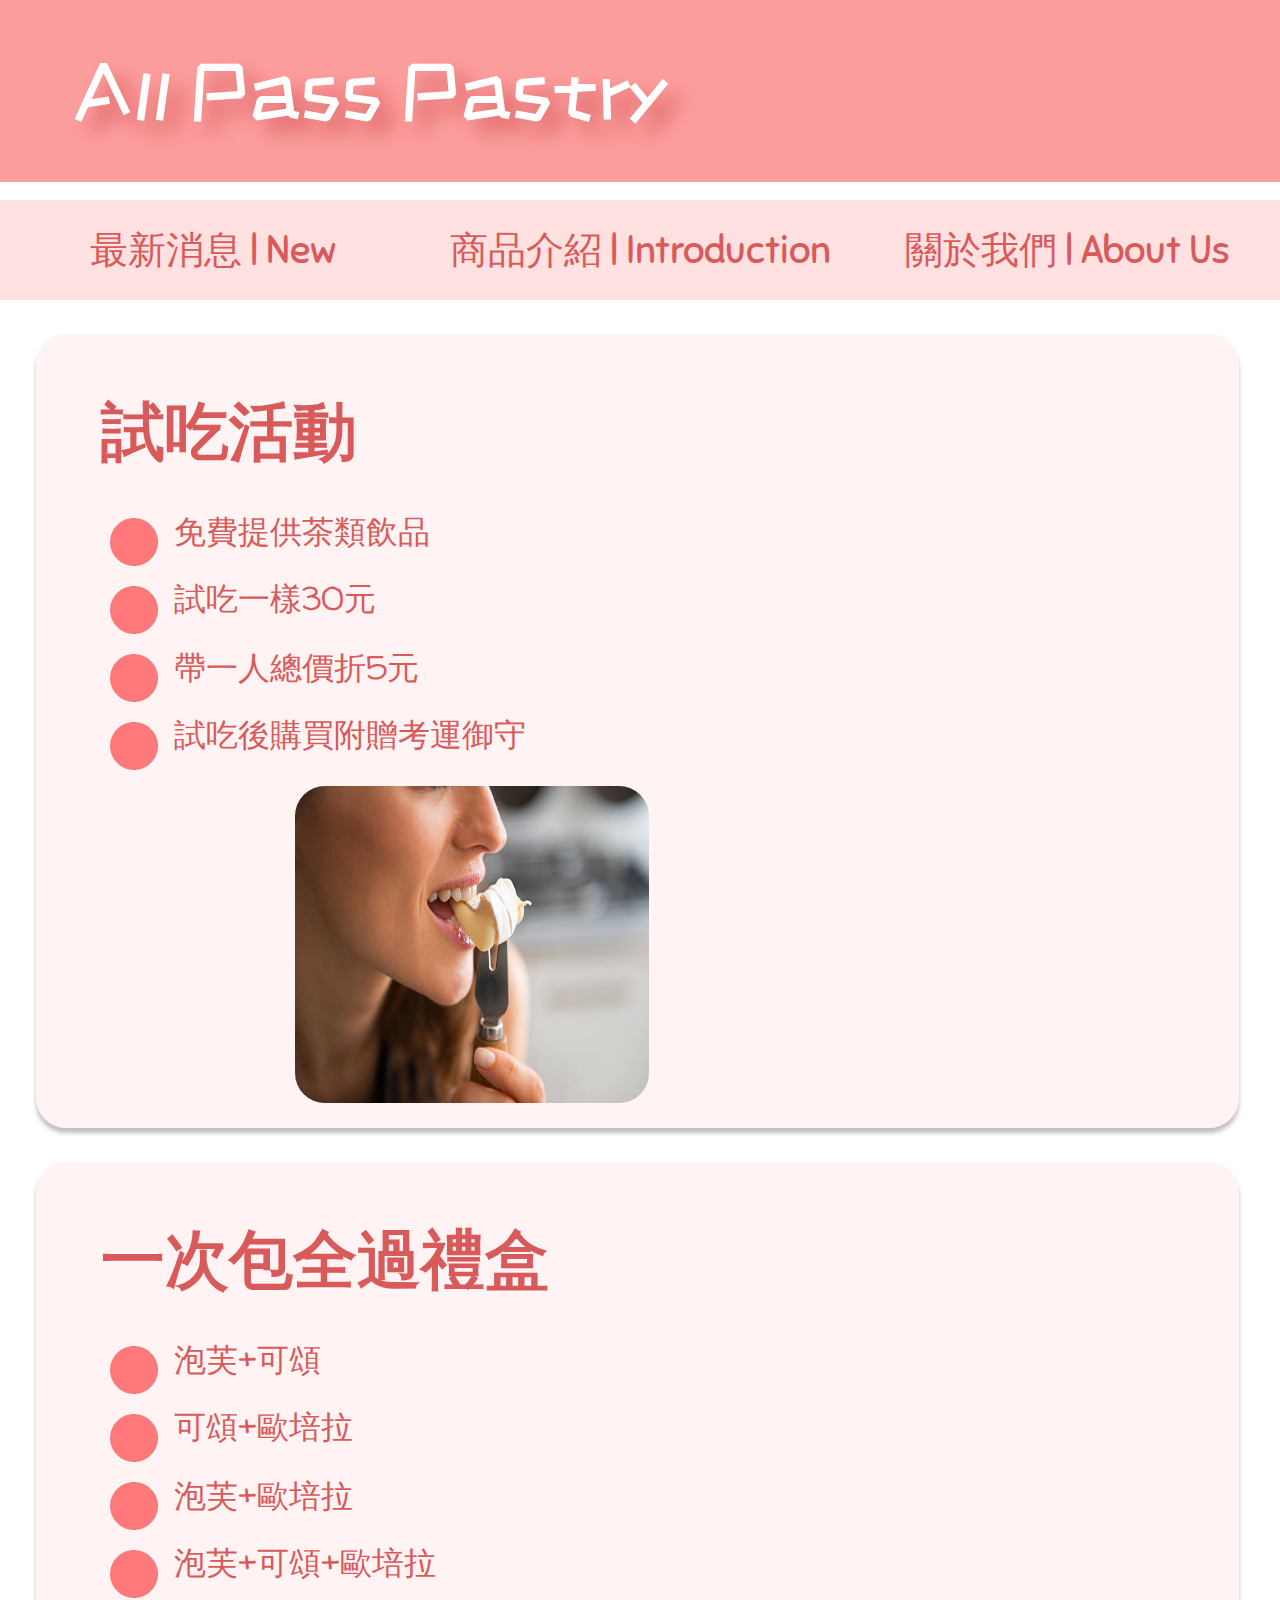
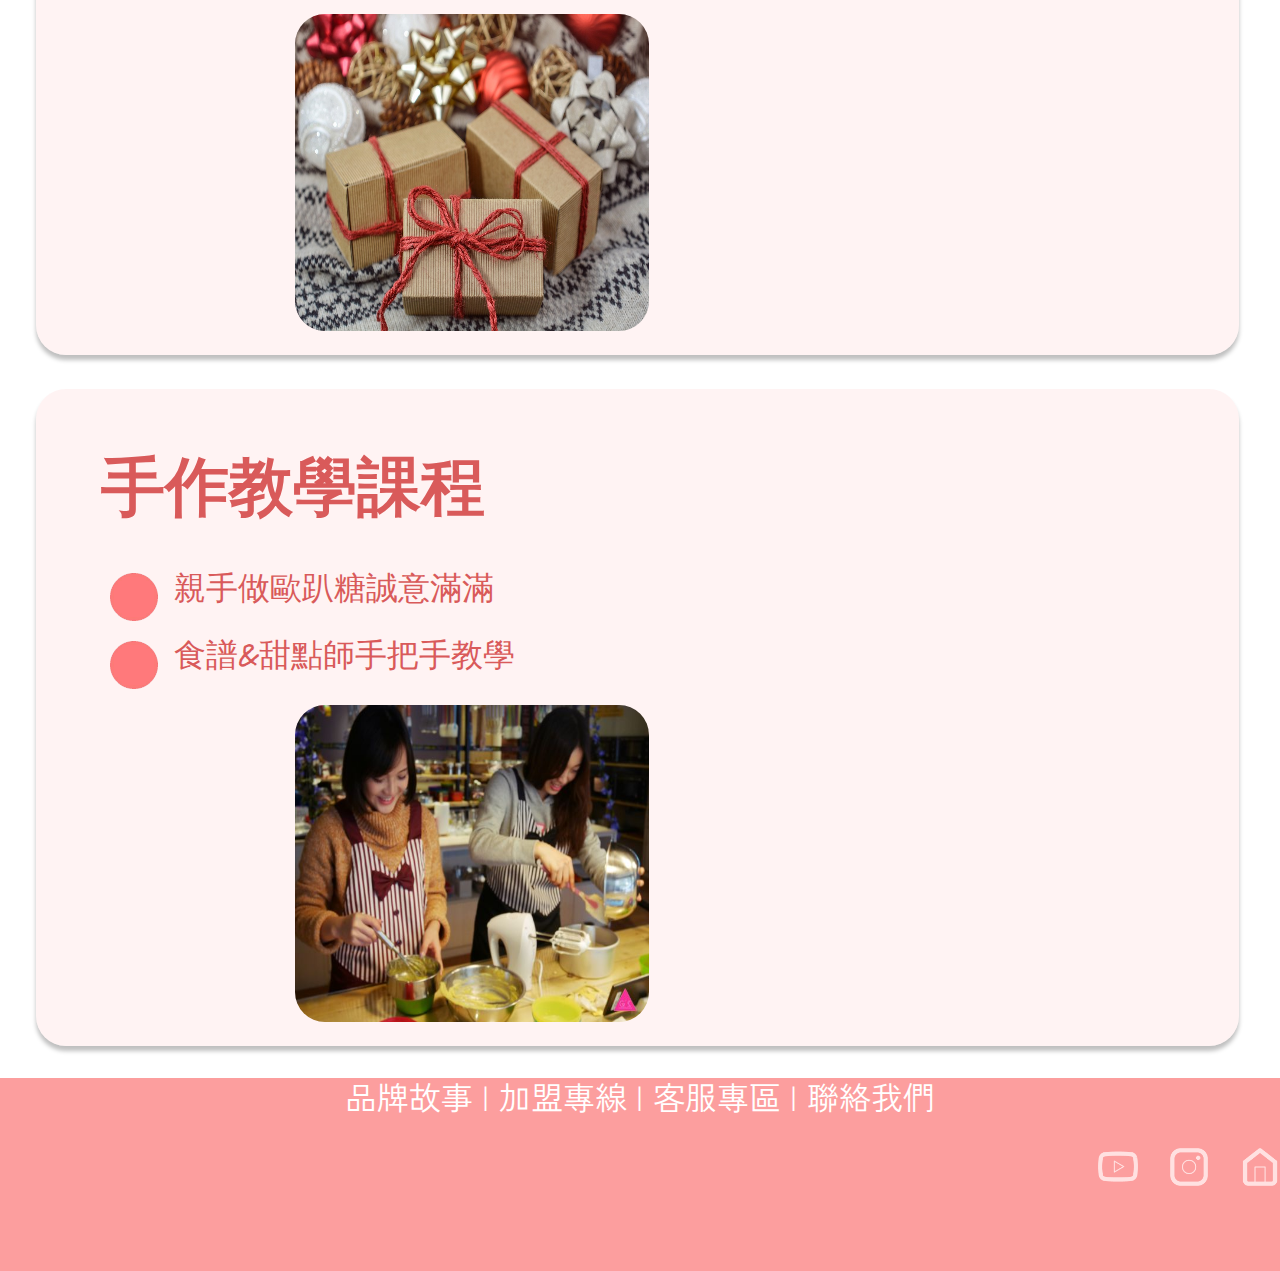
<file: index.html>
<!DOCTYPE html>
<html>
  <head>
    <meta charset="utf-8">
    <meta name="viewport" content="width=device-width, initial-scale=1.0">
    <title>All Pass Pastry</title>
    <link rel="stylesheet" href="css/normalize.css">
    <link rel="stylesheet" href="css/style.css">
    <link rel="preconnect" href="https://fonts.googleapis.com">
    <link rel="preconnect" href="https://fonts.gstatic.com" crossorigin>
    <link href="https://fonts.googleapis.com/css2?family=ZCOOL+KuaiLe&display=swap" rel="stylesheet">
    <link href="https://fonts.googleapis.com/css2?family=Sniglet:wght@400;800&display=swap" rel="stylesheet">
    <link href="https://fonts.googleapis.com/css2?family=Zen+Kaku+Gothic+Antique&display=swap" rel="stylesheet">
    <link href="https://fonts.googleapis.com/css2?family=Coda:wght@400;800&display=swap" rel="stylesheet">
    <link href="https://fonts.googleapis.com/css2?family=Walter+Turncoat&display=swap" rel="stylesheet">
    <link rel="icon" href="./favicon.ico">
  </head>

  <body>
    <header class="header">
      <h1 class="header-title">All Pass Pastry</h1>
    </header>
    <nav class="nav">
      <ul class="nav-list">
        <li class="nav-link">
          <a href="index.html" class="nav-item">最新消息 | New</a>
        </li>
        <li class="nav-link">
          <a href="introduction.html" class="nav-item">商品介紹 | Introduction</a>
        </li>
        <li class="nav-link">
          <a href="about.html" class="nav-item">關於我們 | About Us</a>
        </li>
      </ul>
    </nav>
    <div class="main">
      <div class="news-1-0">
        <div class="news-1">
          <div class="news-1-all">
            <h1 class="news-1-title">試吃活動</h1>
            <div class="news-1-1">
              <img src="./img/1730899163810.png">
              <p class="news-1-text">免費提供茶類飲品</p>
            </div>
            <div class="news-1-2">
              <img src="./img/1730899163810.png">
              <p class="news-1-2-text">試吃一樣30元</p>
            </div>
            <div class="news-1-3">
              <img src="./img/1730899163810.png">
              <p class="news-1-3-text">帶一人總價折5元</p>
            </div>
            <div class="news-1-4">
              <img src="./img/1730899163810.png">
              <p class="news-1-4-text">試吃後購買附贈考運御守</p>
            </div>
          </div>
          <div class="news-1-img">
            <img src="./img/0e1f6c060d6a28f7f1576391edd116e5.jpeg">
          </div>
        </div>
      </div>
      <div class="news-2-0">
        <div class="news-2">
          <div class="news-2-all">
            <h1 class="news-2-title">一次包全過禮盒</h1>
            <div class="news-2-1">
              <img src="./img/1730899163810.png">
              <p class="news-2-text">泡芙+可頌</p>
            </div>
            <div class="news-2-2">
              <img src="./img/1730899163810.png">
              <p class="news-2-2-text">可頌+歐培拉</p>
            </div>
            <div class="news-2-3">
              <img src="./img/1730899163810.png">
              <p class="news-2-3-text">泡芙+歐培拉</p>
            </div>
            <div class="news-2-4">
              <img src="./img/1730899163810.png">
              <p class="news-2-4-text">泡芙+可頌+歐培拉</p>
            </div>
          </div>
          <div class="news-2-img">
            <img src="./img/09fabe9e7a2f86e565070eab3c023cd2.jpeg">
          </div>
        </div>
      </div>
      <div class="news-3-0">
        <div class="news-3">
          <div class="news-3-all">
            <h1 class="news-3-title">手作教學課程</h1>
            <div class="news-3-1">
              <img src="./img/1730899163810.png">
              <p class="news-3-text">親手做歐趴糖誠意滿滿</p>
            </div>
            <div class="news-3-2">
              <img src="./img/1730899163810.png">
              <p class="news-3-2-text">食譜&甜點師手把手教學</p>
            </div>
          </div>
          <div class="news-3-img">
            <img src="./img/4cbd4b3e0605cf01198147a813c7e61c.jpeg">
          </div>
        </div>
      </div>
    </div>
    <footer class="footer">
      <p class="footer-list">品牌故事 | 加盟專線 | 客服專區 | 聯絡我們</p>
      <div class="footer-group">
        <div class="footer-yt">
          <img src="./img/youtube.png" alt="youtube"/>
        </div>
        <div class="footer-ig">
          <img src="./img/instagram.png" alt="instagram"/>
        </div>
        <div class="footer-home">
          <img src="./img/home.png" alt="home"/>
        </div>
      </div>
    </footer>
  </body>
</html>
</file>
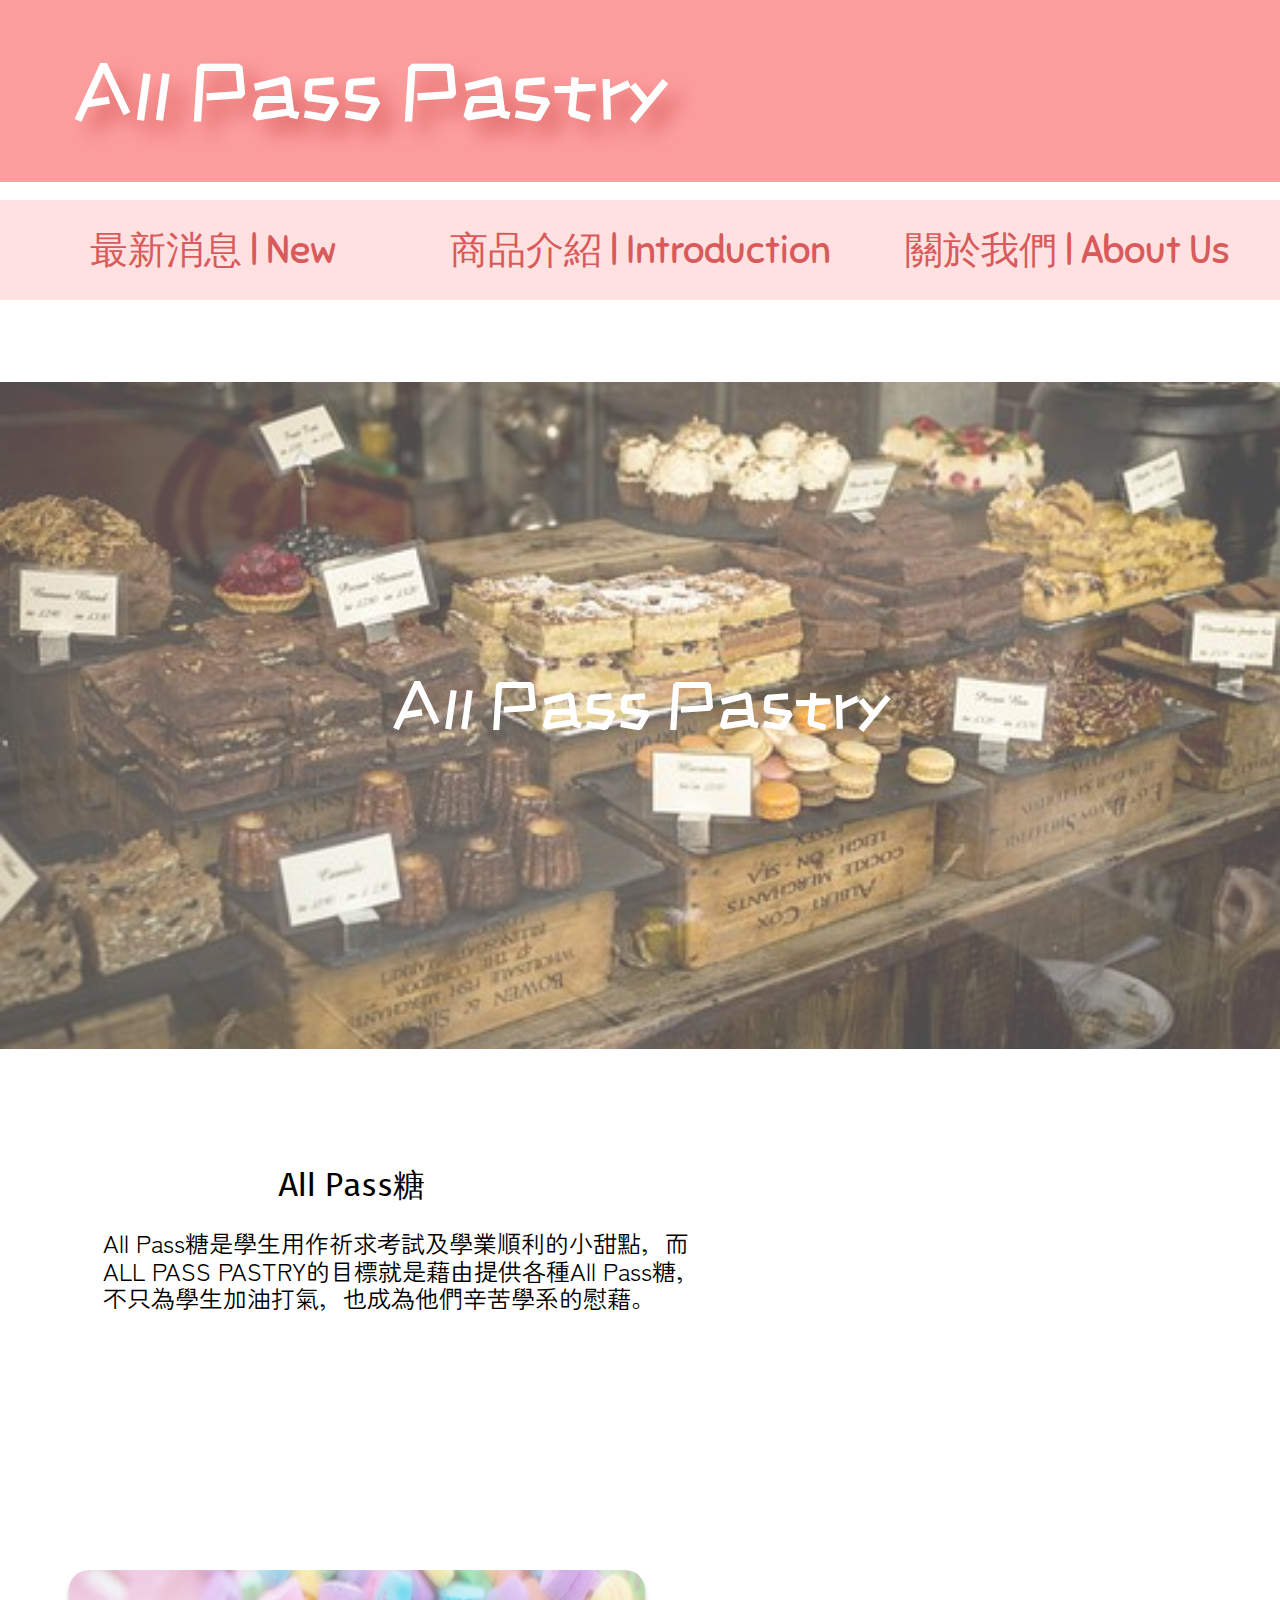
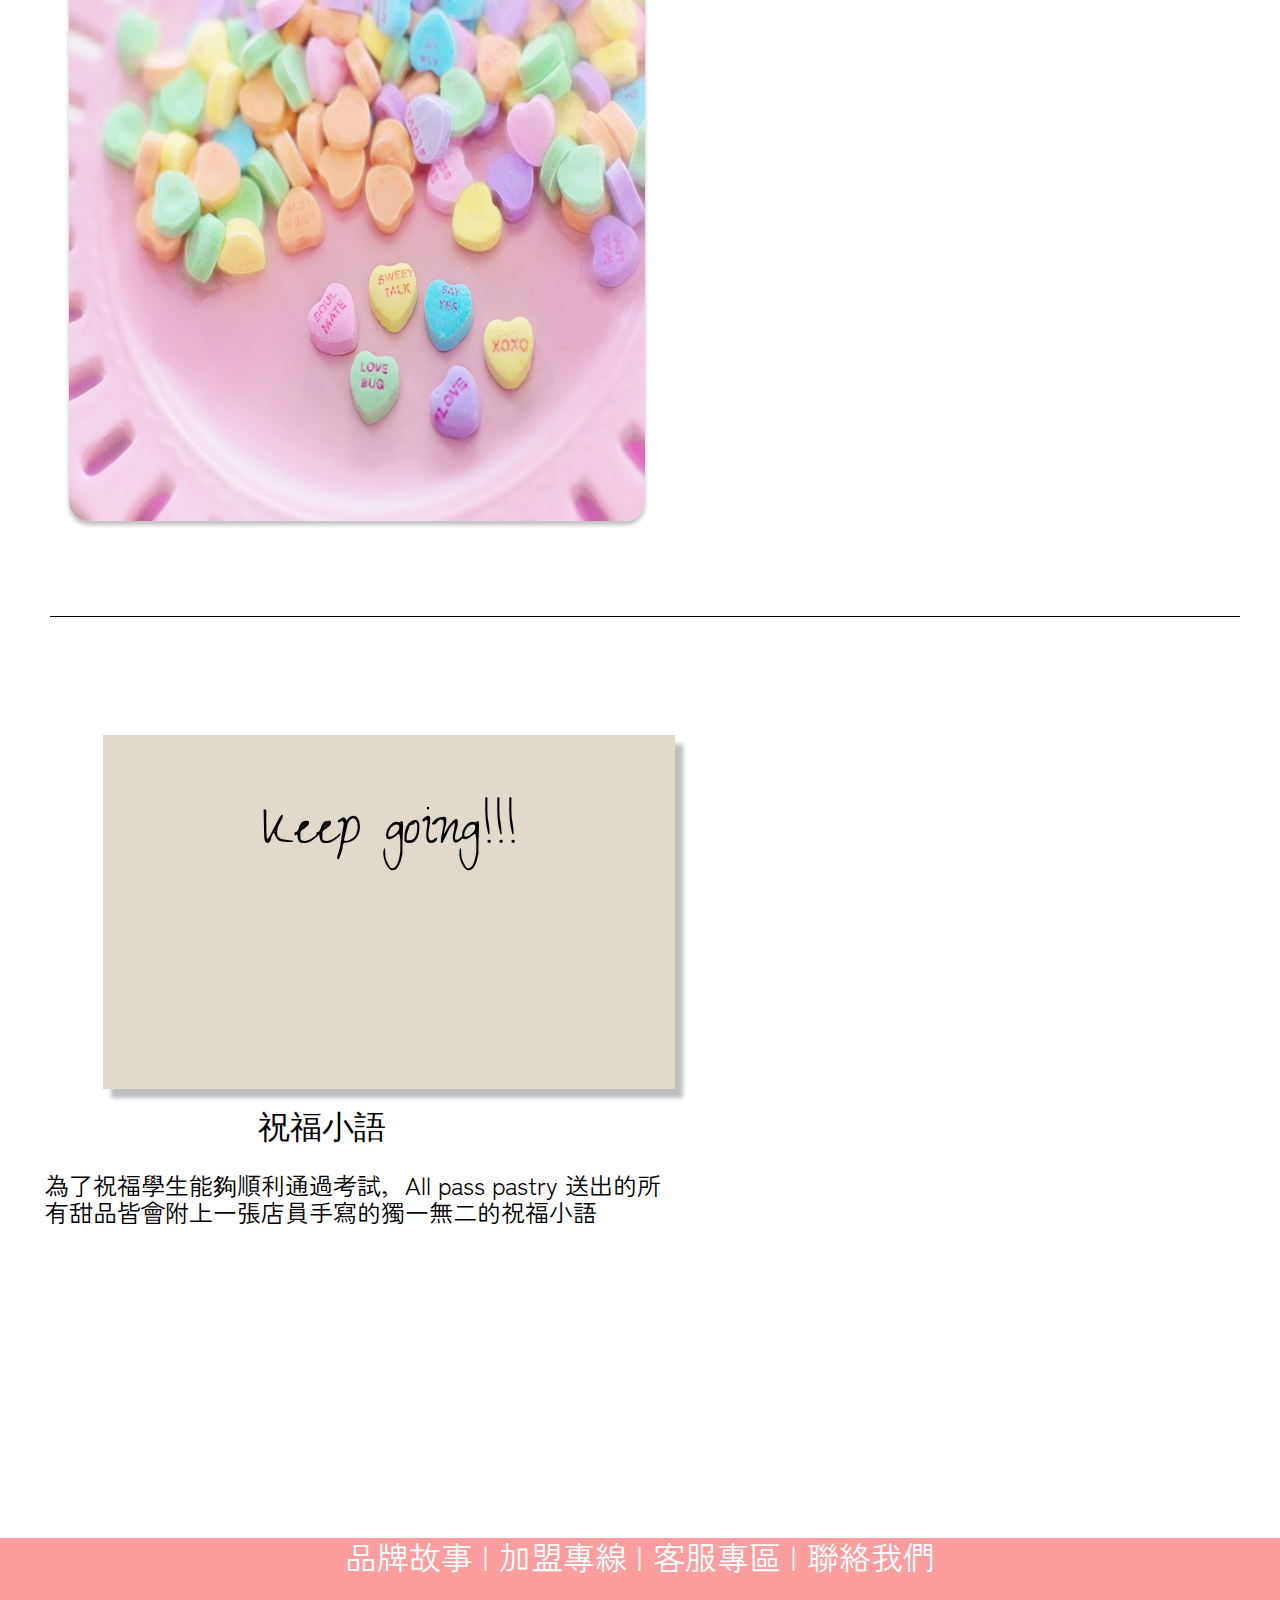
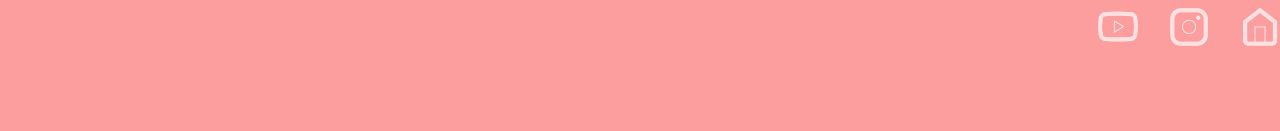
<file: about.html>
<!DOCTYPE html>
<html>
  <head>
    <meta charset="utf-8">
    <meta name="viewport" content="width=device-width, initial-scale=1.0">
    <title>All Pass Pastry</title>
    <link rel="stylesheet" href="css/normalize.css">
    <link rel="stylesheet" href="css/about.css">
    <link rel="preconnect" href="https://fonts.googleapis.com">
    <link rel="preconnect" href="https://fonts.gstatic.com" crossorigin>
    <link href="https://fonts.googleapis.com/css2?family=ZCOOL+KuaiLe&display=swap" rel="stylesheet">
    <link href="https://fonts.googleapis.com/css2?family=Sniglet:wght@400;800&display=swap" rel="stylesheet">
    <link href="https://fonts.googleapis.com/css2?family=Voces&display=swap" rel="stylesheet">
    <link href="https://fonts.googleapis.com/css2?family=Zen+Kaku+Gothic+Antique&display=swap" rel="stylesheet">
    <link href="https://fonts.googleapis.com/css2?family=Zeyada&display=swap" rel="stylesheet">
    <link rel="icon" href="./favicon.ico">
  </head>

  <body>
    <header class="header">
      <h1 class="header-title">All Pass Pastry</h1>
    </header>
    <nav class="nav">
      <ul class="nav-list">
        <li class="nav-link">
          <a href="index.html" class="nav-item">最新消息 | New</a>
        </li>
        <li class="nav-link">
          <a href="introduction.html" class="nav-item">商品介紹 | Introduction</a>
        </li>
        <li class="nav-link">
          <a href="about.html" class="nav-item">關於我們 | About Us</a>
        </li>
      </ul>
    </nav>
    <div class="main">
      <div class="about-1">
        <h1 class="about-1-title">All Pass Pastry</h1>
      </div>
      <div class="about-2">
        <div class="about-2-1">
          <h1 class="about-2-title">All Pass糖</h1>
        <p class="about-2-text">All Pass糖是學生用作祈求考試及學業順利的小甜點，而
          ALL PASS PASTRY的目標就是藉由提供各種All Pass糖，不只為學生加油打氣，也成為他們辛苦學系的慰藉。</p>
        </div>
        <div class="candy">
          <img src="./img/b64ecef826190594a65ea1b1d0b69777.jpeg">
        </div>
      </div>
      <p class="line"></p>
      <div class="about-3">
        <div class="about-3-1">
          <p class="about-3-1-text">Keep going!!!</p>
        </div>
        <div class="about-3-2">
          <h1 class="about-3-title">祝福小語</h1>
        <p class="about-3-text">為了祝福學生能夠順利通過考試，All pass pastry 送出的所有甜品皆會附上一張店員手寫的獨一無二的祝福小語</p>
        </div>
      </div>
    </div>
    <footer class="footer">
      <p class="footer-list">品牌故事 | 加盟專線 | 客服專區 | 聯絡我們</p>
      <div class="footer-group">
        <div class="footer-yt">
          <img src="./img/youtube.png" alt="youtube"/>
        </div>
        <div class="footer-ig">
          <img src="./img/instagram.png" alt="instagram"/>
        </div>
        <div class="footer-home">
          <img src="./img/home.png" alt="home"/>
        </div>
      </div>
    </footer>
  </body>
</html>
</file>
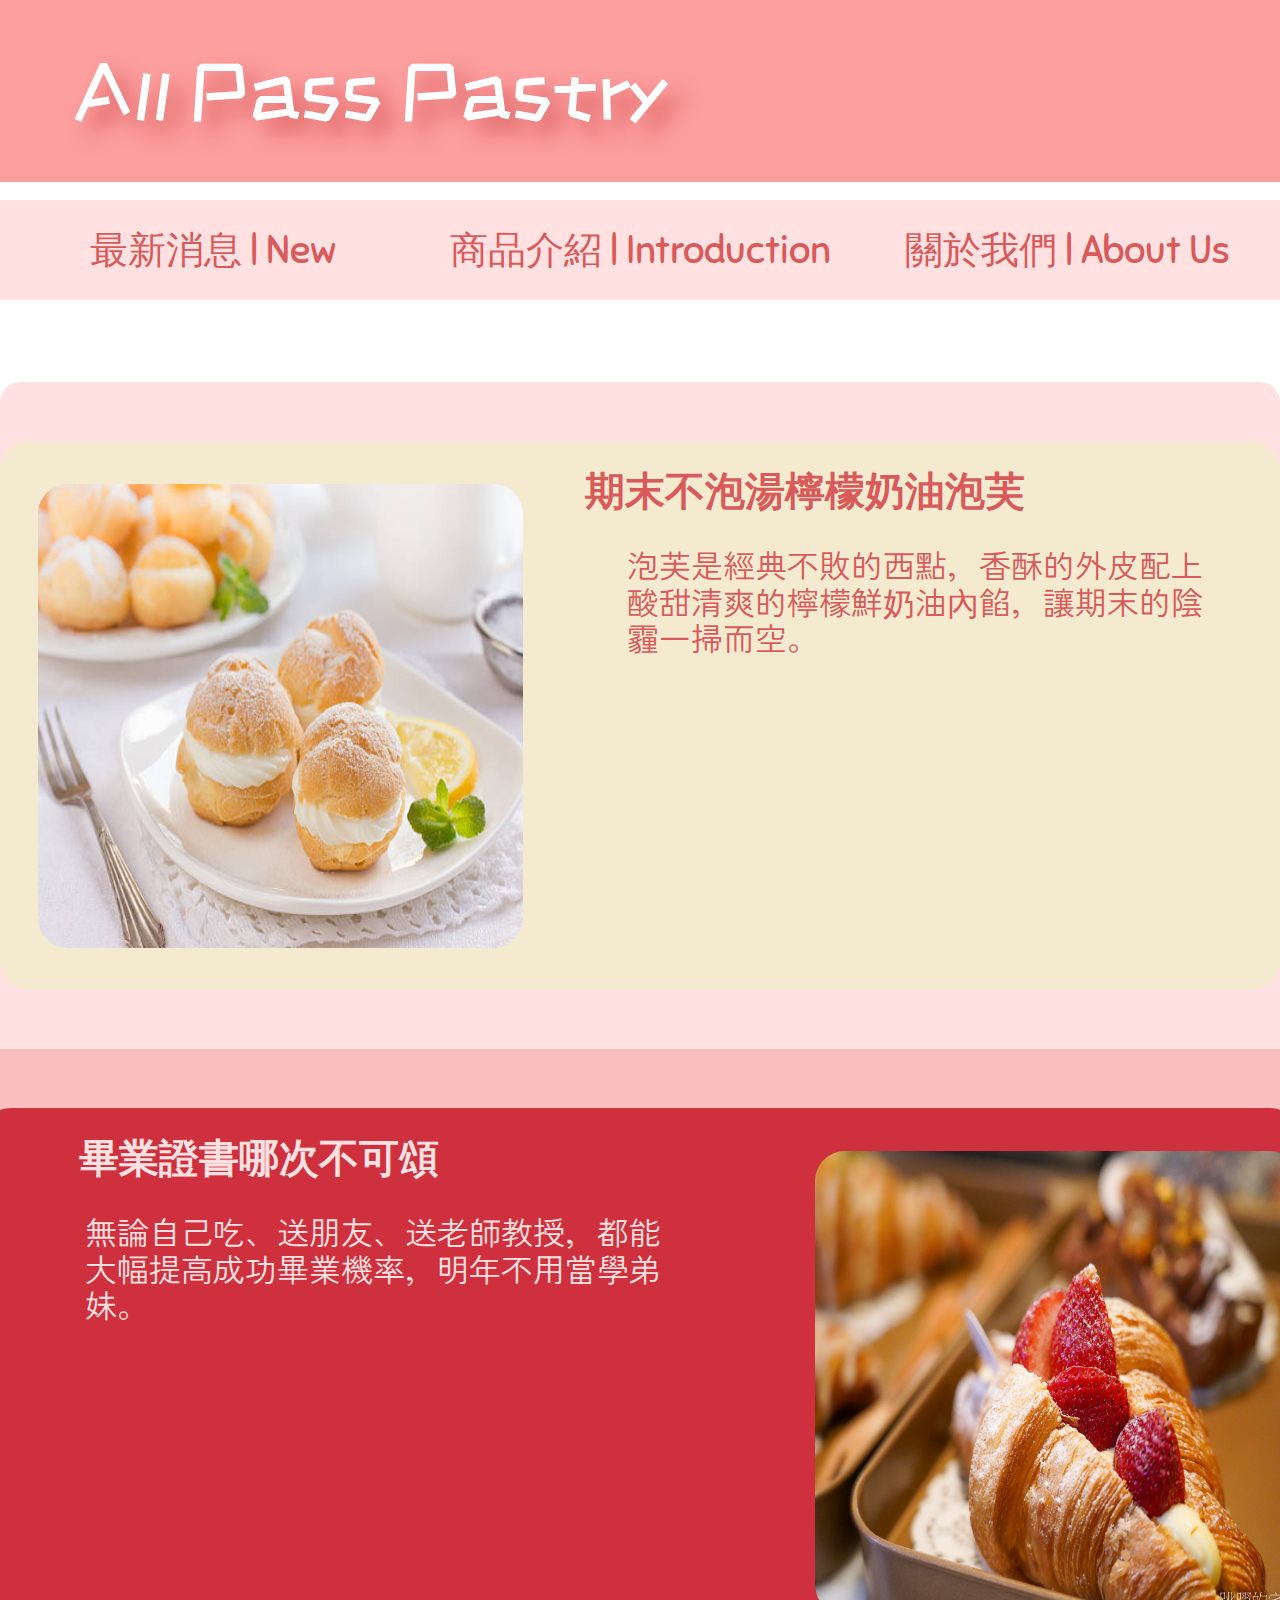
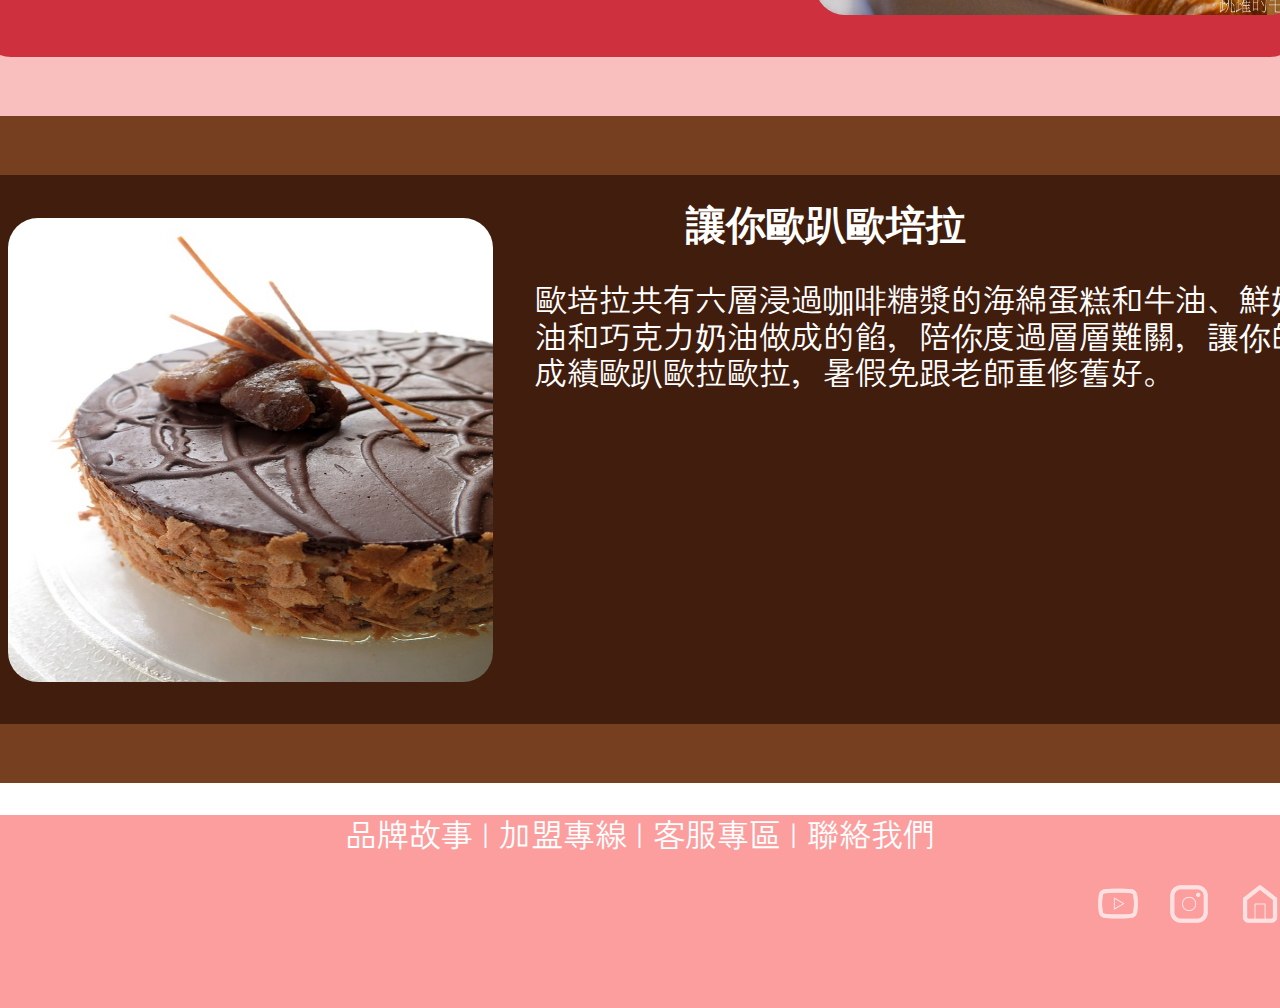
<file: introduction.html>
<!DOCTYPE html>
<html>
  <head>
    <meta charset="utf-8">
    <meta name="viewport" content="width=device-width, initial-scale=1.0">
    <title>All Pass Pastry</title>
    <link rel="stylesheet" href="css/normalize.css">
    <link rel="stylesheet" href="css/introduction.css">
    <link rel="preconnect" href="https://fonts.googleapis.com">
    <link rel="preconnect" href="https://fonts.gstatic.com" crossorigin>
    <link href="https://fonts.googleapis.com/css2?family=ZCOOL+KuaiLe&display=swap" rel="stylesheet">
    <link href="https://fonts.googleapis.com/css2?family=Sniglet:wght@400;800&display=swap" rel="stylesheet">
    <link href="https://fonts.googleapis.com/css2?family=Walter+Turncoat&family=Zilla+Slab+Highlight:wght@400;700&display=swap" rel="stylesheet">
    <link href="https://fonts.googleapis.com/css2?family=Zen+Kaku+Gothic+Antique&display=swap" rel="stylesheet">
    <link rel="icon" href="./favicon.ico">
  </head>

  <body>
    <header class="header">
      <h1 class="header-title">All Pass Pastry</h1>
    </header>
    <nav class="nav">
      <ul class="nav-list">
        <li class="nav-link">
          <a href="index.html" class="nav-item">最新消息 | New</a>
        </li>
        <li class="nav-link">
          <a href="introduction.html" class="nav-item">商品介紹 | Introduction</a>
        </li>
        <li class="nav-link">
          <a href="about.html" class="nav-item">關於我們 | About Us</a>
        </li>
      </ul>
    </nav>
    <div class="main">
      <div class="introduction-1">
          <div class="introduction-1-1">
              <div class="puffs">
                  <img src="./img/24869ffd91dc23be2debd5b9dd15008d.jpeg"> 
              </div>
              <div class="puffs-text">
                <h1 class="introduction-1-title">期末不泡湯檸檬奶油泡芙</h1>
              <p class="introduction-1-text">泡芙是經典不敗的西點，香酥的外皮配上酸甜清爽的檸檬鮮奶油內餡，讓期末的陰霾一掃而空。</p>
              </div>
          </div>
      </div>
      <div class="introduction-2">
        <div class="introduction-2-1">
            <div class="croissant-text">
              <h1 class="introduction-2-title">畢業證書哪次不可頌</h1>
            <p class="introduction-2-text">無論自己吃、送朋友、送老師教授，都能大幅提高成功畢業機率，明年不用當學弟妹。</p>
            </div>
            <div class="croissant">
              <img src="./img/7118644bd3198ee4dc5a66008aa6e334.jpeg"> 
            </div>
        </div>
      </div>
      <div class="introduction-3">
        <div class="introduction-3-1">
            <div class="opera">
              <img src="./img/fa3a673fb9079aedfc62bcd8241b640e.jpeg"> 
            </div>
            <div class="opera-text">
              <h1 class="introduction-3-title">讓你歐趴歐培拉</h1>
            <p class="introduction-3-text">歐培拉共有六層浸過咖啡糖漿的海綿蛋糕和牛油、鮮奶油和巧克力奶油做成的餡，陪你度過層層難關，讓你的成績歐趴歐拉歐拉，暑假免跟老師重修舊好。</p>
            </div>
        </div>
      </div>
    </div>
    <footer class="footer">
      <p class="footer-list">品牌故事 | 加盟專線 | 客服專區 | 聯絡我們</p>
      <div class="footer-group">
        <div class="footer-yt">
          <img src="./img/youtube.png" alt="youtube"/>
        </div>
        <div class="footer-ig">
          <img src="./img/instagram.png" alt="instagram"/>
        </div>
        <div class="footer-home">
          <img src="./img/home.png" alt="home"/>
        </div>
      </div>
    </footer>
  </body>
</html>
</file>
<file: css/style.css>
html{
  box-sizing: border-box;
}
*,
*::before,
*::after {
  box-sizing: inherit;
}
body{
  max-width: 100%;
  margin: 0;
  padding: 0;
}
.header{
  width: 100%;
  height: 200px;
  margin: auto;
}
.header-title{
  margin: 0;
  padding: 47px 72px;
  color: #FFFFFF;
  background-color: #FC9E9E;
  font-family: "ZCOOL KuaiLe", sans-serif;
  font-weight: 400;
  font-size: 6vw;
  text-align: left;
  text-shadow: 14px 13px 20.7px #D95A5A;
}
.nav{
  width: 100%;
  height: 100px;
  margin: auto;
  background-color: #FFE1E1;
  display: flex;
}
.nav-list{
  list-style: none;
  display: flex;
  flex: 1;
  padding-left: 0;
  margin: 0;
}
.nav-link{
  flex: 1;
  display: flex;
  justify-content: center;
  align-items: center;
  font-size: 3vw;
  padding: 25px 0;
}
.nav-link:hover{
  background-color: #FFFFFF;
  border: solid 5px #FFA3B9;
}
.nav-item{
  color: #D95A5A;
  font-family: "Sniglet", system-ui;
  font-weight: 400;
  font-size: 3vw;
  text-decoration: none;
}
.news-1-0{
  margin-right: 6%;
}
.news-1{
  width: 100%;
  background-color: #FFE1E166;
  margin-top: 34px;
  margin-left: 3%;
  margin-right: 3%;
  border-radius: 30px;
  box-shadow: 0px 5px 4px 0px #00000040;
  display: flex;
  flex-wrap: wrap;
  padding: 20px;
}
.news-1-title{
  padding-left: 45px;
  color: #D95A5A;
  font-size: 5vw;
  font-family: "Coda", system-ui;
  font-weight: 800;
  font-style: normal;
}
.news-1-1{
  height: 67px;
  display: flex;
  align-items: center;
}
.news-1-1 img{
  width: 48px;
  height: 48px;
  margin-bottom: 10px;
  margin-left: 54px;
}
.news-1-text{
  width: 480px;
  height: 67px;
  margin-left: 16px;
  color: #D95A5A;
  font-size: 2.5vw;
  font-family: "Walter Turncoat", cursive;
  font-weight: 400;
  font-style: normal;
}
.news-1-2{
  height: 69px;
  display: flex;
  align-items: center;
}
.news-1-2 img{
  width: 48px;
  height: 48px;
  margin-bottom: 10px;
  margin-left: 54px;
}
.news-1-2-text{
  width: 316px;
  height: 69px;
  margin-left: 16px;
  color: #D95A5A;
  font-size: 2.5vw;
  font-family: "Walter Turncoat", cursive;
  font-weight: 400;
  font-style: normal;
}
.news-1-3{
  height: 67px;
  display: flex;
  align-items: center;
}
.news-1-3 img{
  width: 48px;
  height: 48px;
  margin-bottom: 10px;
  margin-left: 54px;
}
.news-1-3-text{
  width: 394px;
  height: 67px;
  margin-left: 16px;
  color: #D95A5A;
  font-size: 2.5vw;
  font-family: "Walter Turncoat", cursive;
  font-weight: 400;
  font-style: normal;
}
.news-1-4{
  height: 70px;
  display: flex;
  align-items: center;
}
.news-1-4 img{
  width: 48px;
  height: 48px;
  margin-bottom: 10px;
  margin-left: 54px;
}
.news-1-4-text{
  width: 535px;
  height: 70px;
  margin-left: 16px;
  color: #D95A5A;
  font-size: 2.5vw;
  font-family: "Walter Turncoat", cursive;
  font-weight: 400;
  font-style: normal;
}
.news-1-img{
  align-self: center;
  margin-left: 239px;
}
.news-1-img img{
  width: 354px;
  height: 317px;
  border-radius: 30px;
}
.news-2-0{
  margin-right: 6%;
}
.news-2{
  width: 100%;
  background-color: #FFE1E166;
  margin-top: 34px;
  margin-left: 3%;
  margin-right: 3%;
  border-radius: 30px;
  box-shadow: 0px 5px 4px 0px #00000040;
  display: flex;
  flex-wrap: wrap;
  padding: 20px;
}
.news-2-title{
  padding-left: 45px;
  color: #D95A5A;
  font-size: 5vw;
  font-family: "Coda", system-ui;
  font-weight: 800;
  font-style: normal;
}
.news-2-1{
  height: 67px;
  display: flex;
  align-items: center;
}
.news-2-1 img{
  width: 48px;
  height: 48px;
  margin-bottom: 10px;
  margin-left: 54px;
}
.news-2-text{
  width: 480px;
  height: 67px;
  margin-left: 16px;
  color: #D95A5A;
  font-size: 2.5vw;
  font-family: "Walter Turncoat", cursive;
  font-weight: 400;
  font-style: normal;
}
.news-2-2{
  height: 69px;
  display: flex;
  align-items: center;
}
.news-2-2 img{
  width: 48px;
  height: 48px;
  margin-bottom: 10px;
  margin-left: 54px;
}
.news-2-2-text{
  width: 316px;
  height: 69px;
  margin-left: 16px;
  color: #D95A5A;
  font-size: 2.5vw;
  font-family: "Walter Turncoat", cursive;
  font-weight: 400;
  font-style: normal;
}
.news-2-3{
  height: 67px;
  display: flex;
  align-items: center;
}
.news-2-3 img{
  width: 48px;
  height: 48px;
  margin-bottom: 10px;
  margin-left: 54px;
}
.news-2-3-text{
  width: 394px;
  height: 67px;
  margin-left: 16px;
  color: #D95A5A;
  font-size: 2.5vw;
  font-family: "Walter Turncoat", cursive;
  font-weight: 400;
  font-style: normal;
}
.news-2-4{
  height: 70px;
  display: flex;
  align-items: center;
}
.news-2-4 img{
  width: 48px;
  height: 48px;
  margin-bottom: 10px;
  margin-left: 54px;
}
.news-2-4-text{
  width: 535px;
  height: 70px;
  margin-left: 16px;
  color: #D95A5A;
  font-size: 2.5vw;
  font-family: "Walter Turncoat", cursive;
  font-weight: 400;
  font-style: normal;
}
.news-2-img{
  align-self: center;
  margin-left: 239px;
}
.news-2-img img{
  width: 354px;
  height: 317px;
  border-radius: 30px;
}
.news-3-0{
  margin-right: 6%;
}
.news-3{
  width: 100%;
  background-color: #FFE1E166;
  margin-top: 34px;
  margin-left: 3%;
  margin-right: 3%;
  border-radius: 30px;
  box-shadow: 0px 5px 4px 0px #00000040;
  display: flex;
  flex-wrap: wrap;
  padding: 20px;
}
.news-3-title{
  padding-left: 45px;
  color: #D95A5A;
  font-size: 5vw;
  font-family: "Coda", system-ui;
  font-weight: 800;
  font-style: normal;
}
.news-3-1{
  height: 67px;
  display: flex;
  align-items: center;
}
.news-3-1 img{
  width: 48px;
  height: 48px;
  margin-bottom: 10px;
  margin-left: 54px;
}
.news-3-text{
  width: 480px;
  height: 67px;
  margin-left: 16px;
  color: #D95A5A;
  font-size: 2.5vw;
  font-family: "Walter Turncoat", cursive;
  font-weight: 400;
  font-style: normal;
}
.news-3-2{
  height: 69px;
  display: flex;
  align-items: center;
}
.news-3-2 img{
  width: 48px;
  height: 48px;
  margin-bottom: 10px;
  margin-left: 54px;
}
.news-3-2-text{
  width: 535px;
  height: 69px;
  margin-left: 16px;
  color: #D95A5A;
  font-size: 2.5vw;
  font-family: "Walter Turncoat", cursive;
  font-weight: 400;
  font-style: normal;
}
.news-3-img{
  align-self: center;
  margin-left: 239px;
}
.news-3-img img{
  width: 354px;
  height: 317px;
  border-radius: 30px;
}
.footer{
  width: 100%;
  height: 193px;
  background-color: #FC9E9E;
}
.footer-list{
  color: #FFFFFF;
  font-family: "Zen Kaku Gothic Antique", sans-serif;
  font-weight: 400;
  font-style: normal;
  font-size: 2.5vw;
  text-align: center;
}
.footer-group{
  display: flex;
  justify-content: flex-end;
  gap: 20px;
  margin-top: 10px;
}
.footer-yt, .footer-ig{
  margin-right: 11px;
}
.footer-yt, .footer-ig, .footer-home {
  width: 40px;
  height: 40px;
}
.footer-yt img, .footer-ig img, .footer-home img {
  width: 100%;
  height: 100%;
}
</file>
<file: css/about.css>
html{
  box-sizing: border-box;
}
*,
*::before,
*::after {
  box-sizing: inherit;
}
body{
  max-width: 100%;
  margin: 0;
  padding: 0;
}
.header{
  width: 100%;
  height: 200px;
  margin: auto;
}
.header-title{
  margin: 0;
  padding: 47px 72px;
  color: #FFFFFF;
  background-color: #FC9E9E;
  font-family: "ZCOOL KuaiLe", sans-serif;
  font-weight: 400;
  font-size: 6vw;
  text-align: left;
  text-shadow: 14px 13px 20.7px #D95A5A;
}
.nav{
  width: 100%;
  height: 100px;
  margin: auto;
  background-color: #FFE1E1;
  display: flex;
}
.nav-list{
  list-style: none;
  display: flex;
  flex: 1;
  padding-left: 0;
  margin: 0;
}
.nav-link{
  flex: 1;
  display: flex;
  justify-content: center;
  align-items: center;
  font-size: 3vw;
  padding: 25px 0;
}
.nav-link:hover{
  background-color: #FFFFFF;
  border: solid 5px #FFA3B9;
}
.nav-item{
  color: #D95A5A;
  font-family: "Sniglet", system-ui;
  font-weight: 400;
  font-size: 3vw;
  text-decoration: none;
}
.about-1{
  width: 100%;
  height: 667px;
  margin-top: 82px;
  background-image: url(../img/a7ac2a5bb05799f5d31881a791503291.jpeg);
  background-position: center;
  background-size: cover;
  filter: opacity(70%);
}
.about-1-title{
  color: #FFFFFF;
  padding-top: 287px;
  font-family: "ZCOOL KuaiLe", sans-serif;
  font-weight: 400;
  font-size: 5vw;
  text-align: center;
}
.about-2{
  width: 100%;
  margin-top: 98px;
  display: flex;
  flex-wrap: wrap;
}
.about-2-title{
  margin-left: 278px;
  font-family: "Voces", sans-serif;
  font-weight: 400;
  font-style: normal;
  font-size: 2.5vw;
}
.about-2-text{
  width: 617px;
  height: 317px;
  margin-left: 103px;
  font-family: "Zen Kaku Gothic Antique", sans-serif;
  font-weight: 400;
  font-style: normal;
  font-size: 1.875vw;
}
.candy img{
  width: 576px;
  height: 551px;
  margin-left: 69px;
  border-radius: 20px;
  box-shadow: 0px 4px 4px 0px #00000040;
}
.line{
  border-top: 1px solid #000000;
  width: 93%;
  margin-top: 90px;
  margin-bottom: 118px;
  margin-left: 50px;
}
.about-3{
  width: 100%;
  display: flex;
  flex-wrap: wrap;
}
.about-3-1{
  width: 572px;
  height: 354px;
  margin-left: 103px;
  background-color: #E1D9CB;
  box-shadow: 8px 9px 4px 0px #00000040;
}
.about-3-1-text{
  font-family: "Zeyada", cursive;
  font-weight: 400;
  font-style: normal;
  font-size: 5vw;
  text-align: center;
}
.about-3-title{
  margin-left: 258px;
  font-family: "Voces", sans-serif;
  font-weight: 400;
  font-style: normal;
  font-size: 2.5vw;
}
.about-3-text{
  width: 617px;
  height: 311px;
  margin-left: 45px;
  font-family: "Zen Kaku Gothic Antique", sans-serif;
  font-weight: 400;
  font-style: normal;
  font-size: 1.875vw;
}
.footer{
  width: 100%;
  height: 193px;
  background-color: #FC9E9E;
}
.footer-list{
  color: #FFFFFF;
  font-family: "Zen Kaku Gothic Antique", sans-serif;
  font-weight: 400;
  font-style: normal;
  font-size: 2.5vw;
  text-align: center;
}
.footer-group{
  display: flex;
  justify-content: flex-end;
  gap: 20px;
  margin-top: 10px;
}
.footer-yt, .footer-ig{
  margin-right: 11px;
}
.footer-yt, .footer-ig, .footer-home {
  width: 40px;
  height: 40px;
}
.footer-yt img, .footer-ig img, .footer-home img {
  width: 100%;
  height: 100%;
}
</file>
<file: css/introduction.css>
html{
  box-sizing: border-box;
}
*,
*::before,
*::after {
  box-sizing: inherit;
}
body{
  max-width: 100%;
  margin: 0;
  padding: 0;
}
.header{
  width: 100%;
  height: 200px;
  margin: auto;
}
.header-title{
  margin: 0;
  padding: 47px 72px;
  color: #FFFFFF;
  background-color: #FC9E9E;
  font-family: "ZCOOL KuaiLe", sans-serif;
  font-weight: 400;
  font-size: 6vw;
  text-align: left;
  text-shadow: 14px 13px 20.7px #D95A5A;
}
.nav{
  width: 100%;
  height: 100px;
  margin: auto;
  background-color: #FFE1E1;
  display: flex;
}
.nav-list{
  list-style: none;
  display: flex;
  flex: 1;
  padding-left: 0;
  margin: 0;
}
.nav-link{
  flex: 1;
  display: flex;
  justify-content: center;
  align-items: center;
  font-size: 3vw;
  padding: 25px 0;
}
.nav-link:hover{
  background-color: #FFFFFF;
  border: solid 5px #FFA3B9;
}
.nav-item{
  color: #D95A5A;
  font-family: "Sniglet", system-ui;
  font-weight: 400;
  font-size: 3vw;
  text-decoration: none;
}
.introduction-1{
  width: 100%;
  height: 667px;
  margin-top: 82px;
  background-color: #FFE1E1;
  border-top-left-radius: 20px;
  border-top-right-radius: 20px;
  display: flex;
  justify-content: center;
  align-items: center;
}
.introduction-1-1{
  width: 1350px;
  height: 549px;
  background-color: #F4EAD0;
  border-radius: 30px;
  display: flex;
}
.puffs img{
  width: 485px;
  height: 464px;
  margin-top: 43px;
  margin-left: 38px;
  border-radius: 30px;
}
.introduction-1-title{
  margin-left: 62px;
  color: #D95A5A;
  font-family: "Zilla Slab Highlight", serif;
  font-weight: 700;
  font-style: normal;
  font-size: 3.125vw;
}
.introduction-1-text{
  width: 583px;
  height: 280px;
  margin-left: 104px;
  color: #D95A5A;
  font-family: "Zen Kaku Gothic Antique", sans-serif;
  font-weight: 400;
  font-style: normal;
  font-size: 2.5vw;
}
.introduction-2{
  width: 100%;
  height: 667px;
  background-color: #F9BFBF;
  display: flex;
  justify-content: center;
  align-items: center;
}
.introduction-2-1{
  width: 1350px;
  height: 549px;
  background-color: #CF303D;
  border-radius: 30px;
  display: flex;
}
.introduction-2-title{
  margin-left: 98px;
  color: #FFE1E1;
  font-family: "Zilla Slab Highlight", serif;
  font-weight: 700;
  font-style: normal;
  font-size: 3.125vw;
}
.introduction-2-text{
  width: 583px;
  height: 280px;
  margin-left: 104px;
  color: #FFE1E1;
  font-family: "Zen Kaku Gothic Antique", sans-serif;
  font-weight: 400;
  font-style: normal;
  font-size: 2.5vw;
}
.croissant img{
  width: 485px;
  height: 464px;
  margin-top: 43px;
  margin-left: 147px;
  border-radius: 30px;
}
.introduction-3{
  width: 100%;
  height: 667px;
  background-color: #763F1F;
  display: flex;
  justify-content: center;
  align-items: center;
}
.introduction-3-1{
  width: 1350px;
  height: 549px;
  background-color: #411D0D;
  border-radius: 30px;
  display: flex;
}
.opera img{
  width: 485px;
  height: 464px;
  margin-top: 43px;
  margin-left: 38px;
  border-radius: 30px;
}
.introduction-3-title{
  margin-left: 193px;
  color: #FFFFFF;
  font-family: "Zilla Slab Highlight", serif;
  font-weight: 700;
  font-style: normal;
  font-size: 3.125vw;
}
.introduction-3-text{
  width: 776px;
  height: 349px;
  margin-left: 42px;
  color: #FFFFFF;
  font-family: "Zen Kaku Gothic Antique", sans-serif;
  font-weight: 400;
  font-style: normal;
  font-size: 2.5vw;
}
.footer{
  width: 100%;
  height: 193px;
  background-color: #FC9E9E;
}
.footer-list{
  color: #FFFFFF;
  font-family: "Zen Kaku Gothic Antique", sans-serif;
  font-weight: 400;
  font-style: normal;
  font-size: 2.5vw;
  text-align: center;
}
.footer-group{
  display: flex;
  justify-content: flex-end;
  gap: 20px;
  margin-top: 10px;
}
.footer-yt, .footer-ig{
  margin-right: 11px;
}
.footer-yt, .footer-ig, .footer-home {
  width: 40px;
  height: 40px;
}
.footer-yt img, .footer-ig img, .footer-home img {
  width: 100%;
  height: 100%;
}
@media (max-width: 1024px) {
  .introduction-1-title, .introduction-2-title, .introduction-3-title {
    font-size: 5vw;
  }
  .introduction-1-text, .introduction-2-text, .introduction-3-text {
    font-size: 4vw;
    width: 80%;
    margin-left: 0;
  }
  .introduction-1-1, .introduction-2-1, .introduction-3-1 {
    width: 90%;
  }
  .puffs img, .croissant img, .opera img {
    width: 90%;
    height: auto;
    margin-left: 0;
  }
  .footer-group {
    align-items: center;
  }
  .footer-yt, .footer-ig, .footer-home {
    width: 50px;
    height: 50px;
  }
}

@media (max-width: 768px) {
  .introduction-1-title, .introduction-2-title, .introduction-3-title {
    font-size: 6vw;
  }
  .introduction-1-text, .introduction-2-text, .introduction-3-text {
    font-size: 5vw;
    width: 90%;
    margin-left: 0;
  }
  .introduction-1-1, .introduction-2-1, .introduction-3-1 {
    width: 90%;
  }
  .puffs img, .croissant img, .opera img {
    width: 90%;
    height: auto;
    margin-left: 0;
  }
  .footer-group {
    align-items: center;
  }
  .footer-yt, .footer-ig, .footer-home {
    width: 60px;
    height: 60px;
  }
}
</file>
